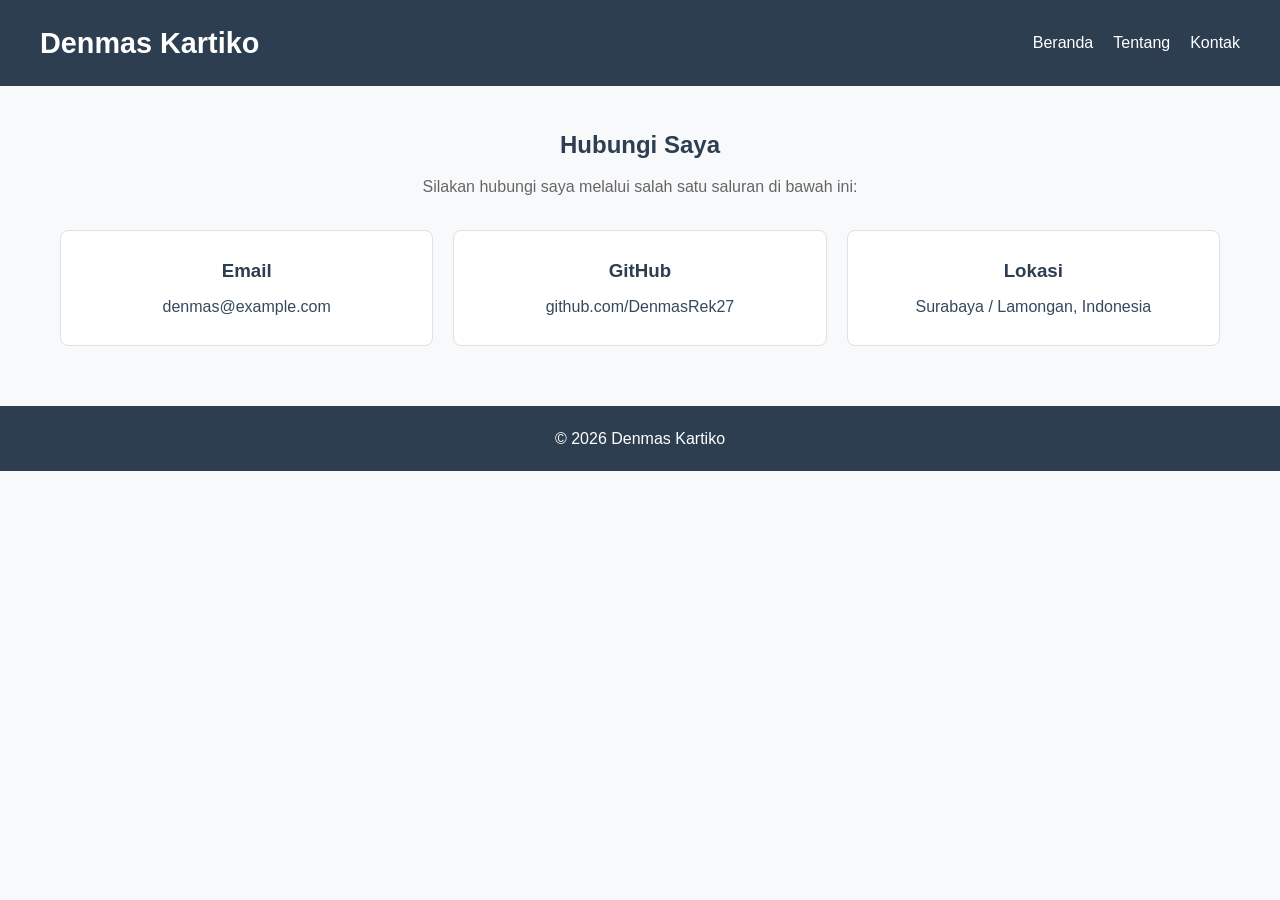
<file: index.html>
<!DOCTYPE html>
<html lang="id">
<head>
    <meta charset="UTF-8">
    <meta name="viewport" content="width=device-width, initial-scale=1.0">
    <title>Kontak - Denmas Kartiko</title>
    <link rel="stylesheet" href="index.css">
</head>
<body>

    <header class="header">
        <h1>Denmas Kartiko</h1>
        <nav>
            <ul class="menu">
                <li><a href="index.html">Beranda</a></li>
                <li><a href="#">Tentang</a></li>
                <li><a href="kontak.html">Kontak</a></li>
            </ul>
        </nav>
    </header>

    <main class="konten-kontak">
        <h2>Hubungi Saya</h2>
        <p class="sub-judul">Silakan hubungi saya melalui salah satu saluran di bawah ini:</p>

        <div class="grid-kontak">
            <div class="kartu">
                <h3>Email</h3>
                <p>denmas@example.com</p>
            </div>
            <div class="kartu">
                <h3>GitHub</h3>
                <p>github.com/DenmasRek27</p>
            </div>
            <div class="kartu">
                <h3>Lokasi</h3>
                <p>Surabaya / Lamongan, Indonesia</p>
            </div>
        </div>
    </main>

    <footer class="footer">
        <p>&copy; 2026 Denmas Kartiko</p>
    </footer>

</body>
</html>
</file>
<file: index.css>
* {
    margin: 0;
    padding: 0;
    box-sizing: border-box;
}

body {
    font-family: 'Segoe UI', Tahoma, Geneva, Verdana, sans-serif;
    line-height: 1.6;
    color: #333333;
    background-color: #f8f9fa;
}

.header {
    background-color: #2c3e50;
    color: #ffffff;
    padding: 20px;
    text-align: center;
}

.header h1 {
    font-size: 1.8rem;
    margin-bottom: 10px;
}

.menu {
    list-style: none;
    display: flex;
    justify-content: center;
    gap: 20px;
}

.menu a {
    color: #ffffff;
    text-decoration: none;
    font-weight: 500;
    transition: color 0.3s ease;
}

.menu a:hover {
    color: #3498db;
}

.konten-kontak {
    max-width: 1200px;
    margin: 40px auto;
    padding: 0 20px;
    text-align: center;
}

.konten-kontak h2 {
    color: #2c3e50;
    margin-bottom: 10px;
}

.sub-judul {
    margin-bottom: 30px;
    color: #666;
}


.grid-kontak {
    display: grid;
    grid-template-columns: 1fr;
    gap: 20px;
}

.kartu {
    background-color: #ffffff;
    border: 1px solid #e0e0e0;
    border-radius: 8px;
    padding: 25px;
    text-align: center;
    color: #34495e;
    transition: transform 0.3s ease, box-shadow 0.3s ease;
}

.kartu h3 {
    margin-bottom: 8px;
    color: #2c3e50;
}

.kartu:hover {
    transform: translateY(-5px);
    box-shadow: 0 10px 20px rgba(0, 0, 0, 0.1);
}

.footer {
    background-color: #2c3e50;
    color: #ffffff;
    text-align: center;
    padding: 20px;
    margin-top: 60px;
}

@media (min-width: 600px) {
    .grid-kontak {
        grid-template-columns: repeat(2, 1fr);
    }
}

@media (min-width: 992px) {
    .grid-kontak {
        grid-template-columns: repeat(3, 1fr);
    }

    .header {
        display: flex;
        justify-content: space-between;
        align-items: center;
        padding: 20px 40px;
    }

    .header h1 {
        margin-bottom: 0;
    }
}
</file>
<file: kontak.css>
* {
    margin: 0;
    padding: 0;
    box-sizing: border-box;
}

body {
    font-family: 'Segoe UI', Tahoma, Geneva, Verdana, sans-serif;
    line-height: 1.6;
    color: #333333;
    background-color: #f8f9fa;
}

.header {
    background-color: #2c3e50;
    color: #ffffff;
    padding: 20px;
    text-align: center;
}

.header h1 {
    font-size: 1.8rem;
    margin-bottom: 10px;
}

.menu {
    list-style: none;
    display: flex;
    justify-content: center;
    gap: 20px;
}

.menu a {
    color: #ffffff;
    text-decoration: none;
    font-weight: 500;
    transition: color 0.3s ease;
}

.menu a:hover {
    color: #3498db;
}

.konten-kontak {
    max-width: 1200px;
    margin: 40px auto;
    padding: 0 20px;
    text-align: center;
}

.konten-kontak h2 {
    color: #2c3e50;
    margin-bottom: 10px;
}

.sub-judul {
    margin-bottom: 30px;
    color: #666;
}


.grid-kontak {
    display: grid;
    grid-template-columns: 1fr;
    gap: 20px;
}

.kartu {
    background-color: #ffffff;
    border: 1px solid #e0e0e0;
    border-radius: 8px;
    padding: 25px;
    text-align: center;
    color: #34495e;
    transition: transform 0.3s ease, box-shadow 0.3s ease;
}

.kartu h3 {
    margin-bottom: 8px;
    color: #2c3e50;
}

.kartu:hover {
    transform: translateY(-5px);
    box-shadow: 0 10px 20px rgba(0, 0, 0, 0.1);
}

.footer {
    background-color: #2c3e50;
    color: #ffffff;
    text-align: center;
    padding: 20px;
    margin-top: 60px;
}

@media (min-width: 600px) {
    .grid-kontak {
        grid-template-columns: repeat(2, 1fr);
    }
}

@media (min-width: 992px) {
    .grid-kontak {
        grid-template-columns: repeat(3, 1fr);
    }

    .header {
        display: flex;
        justify-content: space-between;
        align-items: center;
        padding: 20px 40px;
    }

    .header h1 {
        margin-bottom: 0;
    }
}
</file>
